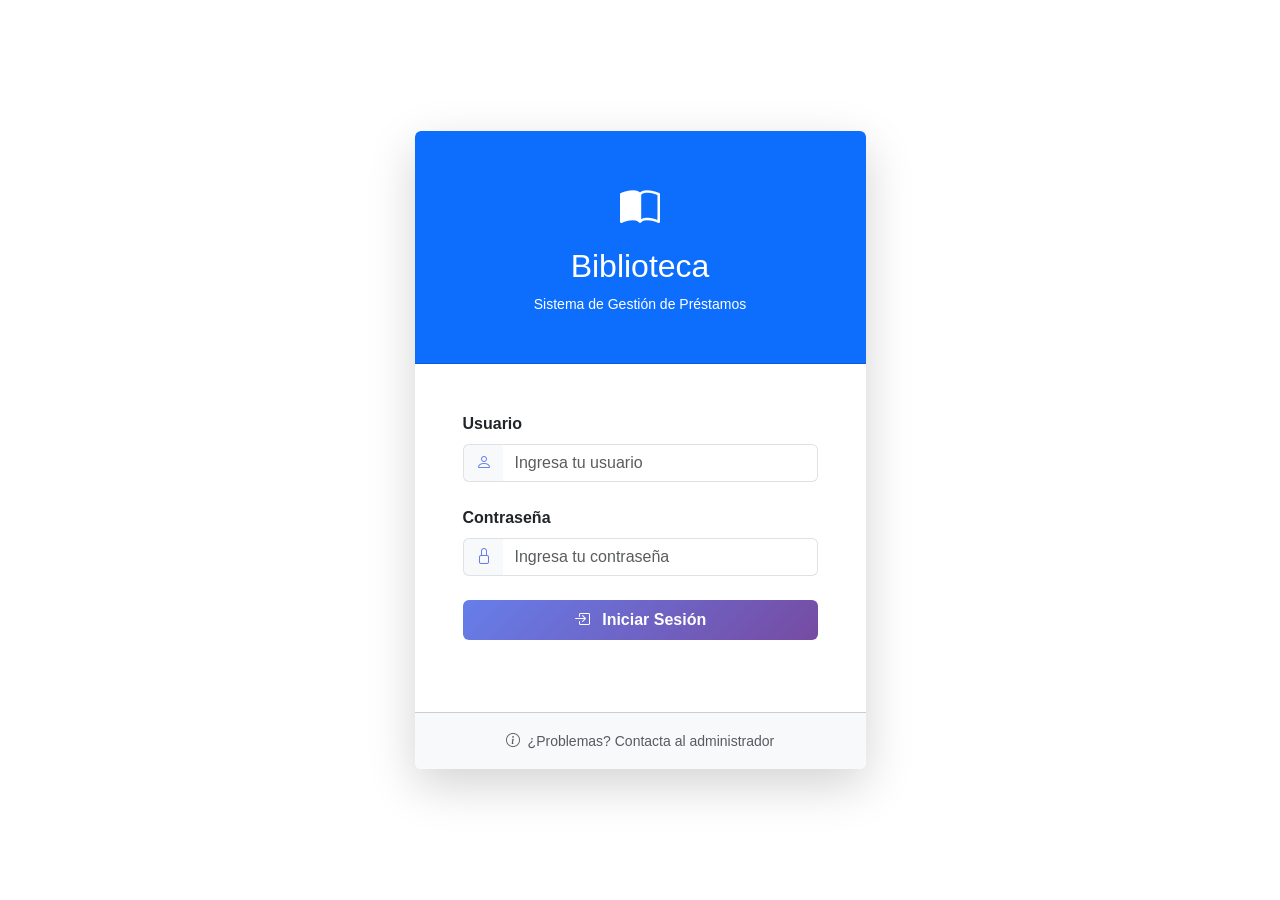
<file: frontend/ingreso/index.html>
<!DOCTYPE html>
<html lang="es">
<head>
    <meta charset="UTF-8">
    <meta name="viewport" content="width=device-width, initial-scale=1.0">
    <title>Biblioteca - Iniciar Sesión</title>
    <link href="https://cdn.jsdelivr.net/npm/bootstrap@5.3.0/dist/css/bootstrap.min.css" rel="stylesheet">
    <link href="https://cdn.jsdelivr.net/npm/bootstrap-icons@1.11.0/font/bootstrap-icons.css" rel="stylesheet">
    <link rel="stylesheet" href="css/auth.css">
</head>
<body class="bg-gradient">
    <div class="min-vh-100 d-flex align-items-center justify-content-center">
        <div class="container">
            <div class="row justify-content-center">
                <div class="col-md-6 col-lg-5">
                    <div class="card shadow-lg border-0 rounded-lg overflow-hidden">
                        <!-- Header -->
                        <div class="card-header bg-primary text-white py-5 text-center">
                            <i class="bi bi-book-half fs-1 d-block mb-2"></i>
                            <h2 class="mb-2">Biblioteca</h2>
                            <p class="mb-0 small">Sistema de Gestión de Préstamos</p>
                        </div>

                        <!-- Body -->
                        <div class="card-body p-5">
                            <form id="loginForm">
                                <div class="mb-4">
                                    <label for="nombre" class="form-label fw-600">Usuario</label>
                                    <div class="input-group">
                                        <span class="input-group-text bg-light border-end-0">
                                            <i class="bi bi-person"></i>
                                        </span>
                                        <input
                                            type="text"
                                            class="form-control border-start-0"
                                            id="nombre"
                                            name="nombre"
                                            placeholder="Ingresa tu usuario"
                                            required
                                        >
                                    </div>
                                </div>

                                <div class="mb-4">
                                    <label for="contrasena" class="form-label fw-600">Contraseña</label>
                                    <div class="input-group">
                                        <span class="input-group-text bg-light border-end-0">
                                            <i class="bi bi-lock"></i>
                                        </span>
                                        <input
                                            type="password"
                                            class="form-control border-start-0"
                                            id="contrasena"
                                            name="contrasena"
                                            placeholder="Ingresa tu contraseña"
                                            required
                                        >
                                    </div>
                                </div>

                                <button type="submit" class="btn btn-primary w-100 py-2 fw-600">
                                    <i class="bi bi-box-arrow-in-right me-2"></i>
                                    Iniciar Sesión
                                </button>
                            </form>

                            <div id="alertContainer" class="mt-4"></div>
                        </div>

                        <!-- Footer -->
                        <div class="card-footer bg-light py-3 text-center">
                            <small class="text-muted">
                                <i class="bi bi-info-circle me-1"></i>
                                ¿Problemas? Contacta al administrador
                            </small>
                        </div>
                    </div>
                </div>
            </div>
        </div>
    </div>

    <script src="https://cdn.jsdelivr.net/npm/bootstrap@5.3.0/dist/js/bootstrap.bundle.min.js"></script>
    <script src="js/auth.js"></script>
</body>
</html>
</file>
<file: frontend/ingreso/css/auth.css>
* {
    margin: 0;
    padding: 0;
    box-sizing: border-box;
}

:root {
    --primary: #0d6efd;
    --secondary: #6c757d;
    --success: #198754;
    --danger: #dc3545;
    --warning: #ffc107;
    --info: #0dcaf0;
    --light: #f8f9fa;
    --dark: #212529;
}

body {
    font-family: 'Segoe UI', Tahoma, Geneva, Verdana, sans-serif;
    background: linear-gradient(135deg, #667eea 0%, #764ba2 100%);
    min-height: 100vh;
}

.bg-gradient {
    background: linear-gradient(135deg, #667eea 0%, #764ba2 100%);
}

.fw-600 {
    font-weight: 600;
}

.card {
    transition: transform 0.3s ease, box-shadow 0.3s ease;
}

.card:hover {
    transform: translateY(-5px);
    box-shadow: 0 15px 35px rgba(0, 0, 0, 0.2) !important;
}

.input-group-text {
    color: #667eea;
}

.btn-primary {
    background: linear-gradient(135deg, #667eea 0%, #764ba2 100%);
    border: none;
    transition: all 0.3s ease;
}

.btn-primary:hover {
    transform: translateY(-2px);
    box-shadow: 0 5px 20px rgba(102, 126, 234, 0.4);
}

.btn-primary:focus {
    box-shadow: 0 0 0 0.25rem rgba(102, 126, 234, 0.25);
}

.form-control:focus {
    border-color: #667eea;
    box-shadow: 0 0 0 0.25rem rgba(102, 126, 234, 0.25);
}

.alert {
    border: none;
    border-left: 4px solid;
}

.alert-success {
    border-left-color: #198754;
    background-color: #d1e7dd;
    color: #0f5132;
}

.alert-danger {
    border-left-color: #dc3545;
    background-color: #f8d7da;
    color: #842029;
}

.alert-warning {
    border-left-color: #ffc107;
    background-color: #fff3cd;
    color: #664d03;
}
</file>
